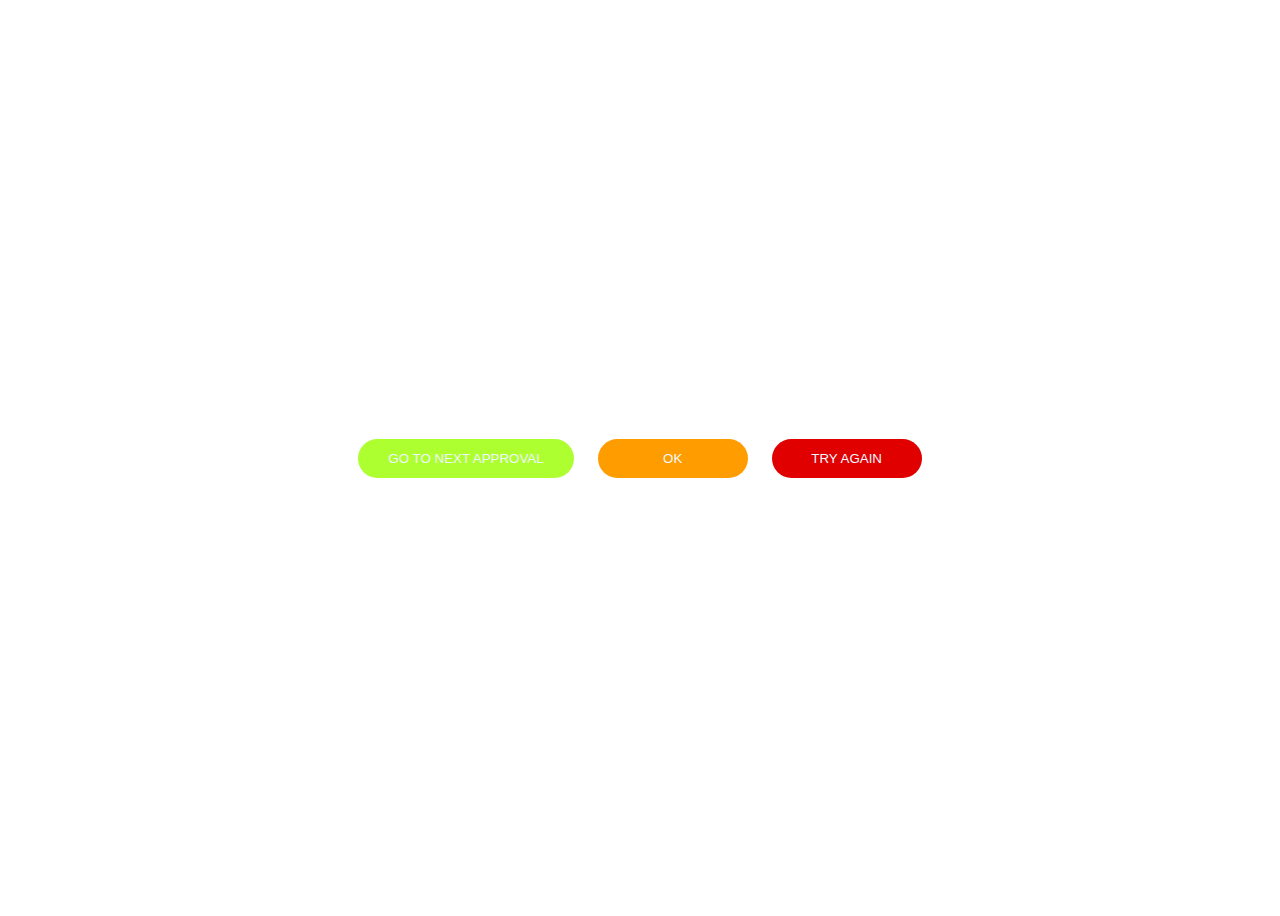
<file: Bem_CSS/index.html>
<!DOCTYPE html>
<html lang="en">
<head>
    <meta charset="UTF-8">
    <meta name="viewport" content="width=device-width, initial-scale=1.0">
    <title>Document</title>
    <link rel="stylesheet" href="style.css">
</head>
<body>

    <!-- BUTTON -->
    <div>
       <button class="btn btn--success">GO TO NEXT APPROVAL</button>
       <button class="btn btn--warning">OK</button>
       <button class="btn btn--danger">TRY AGAIN</button>
    </div>

</body>
</html>
</file>
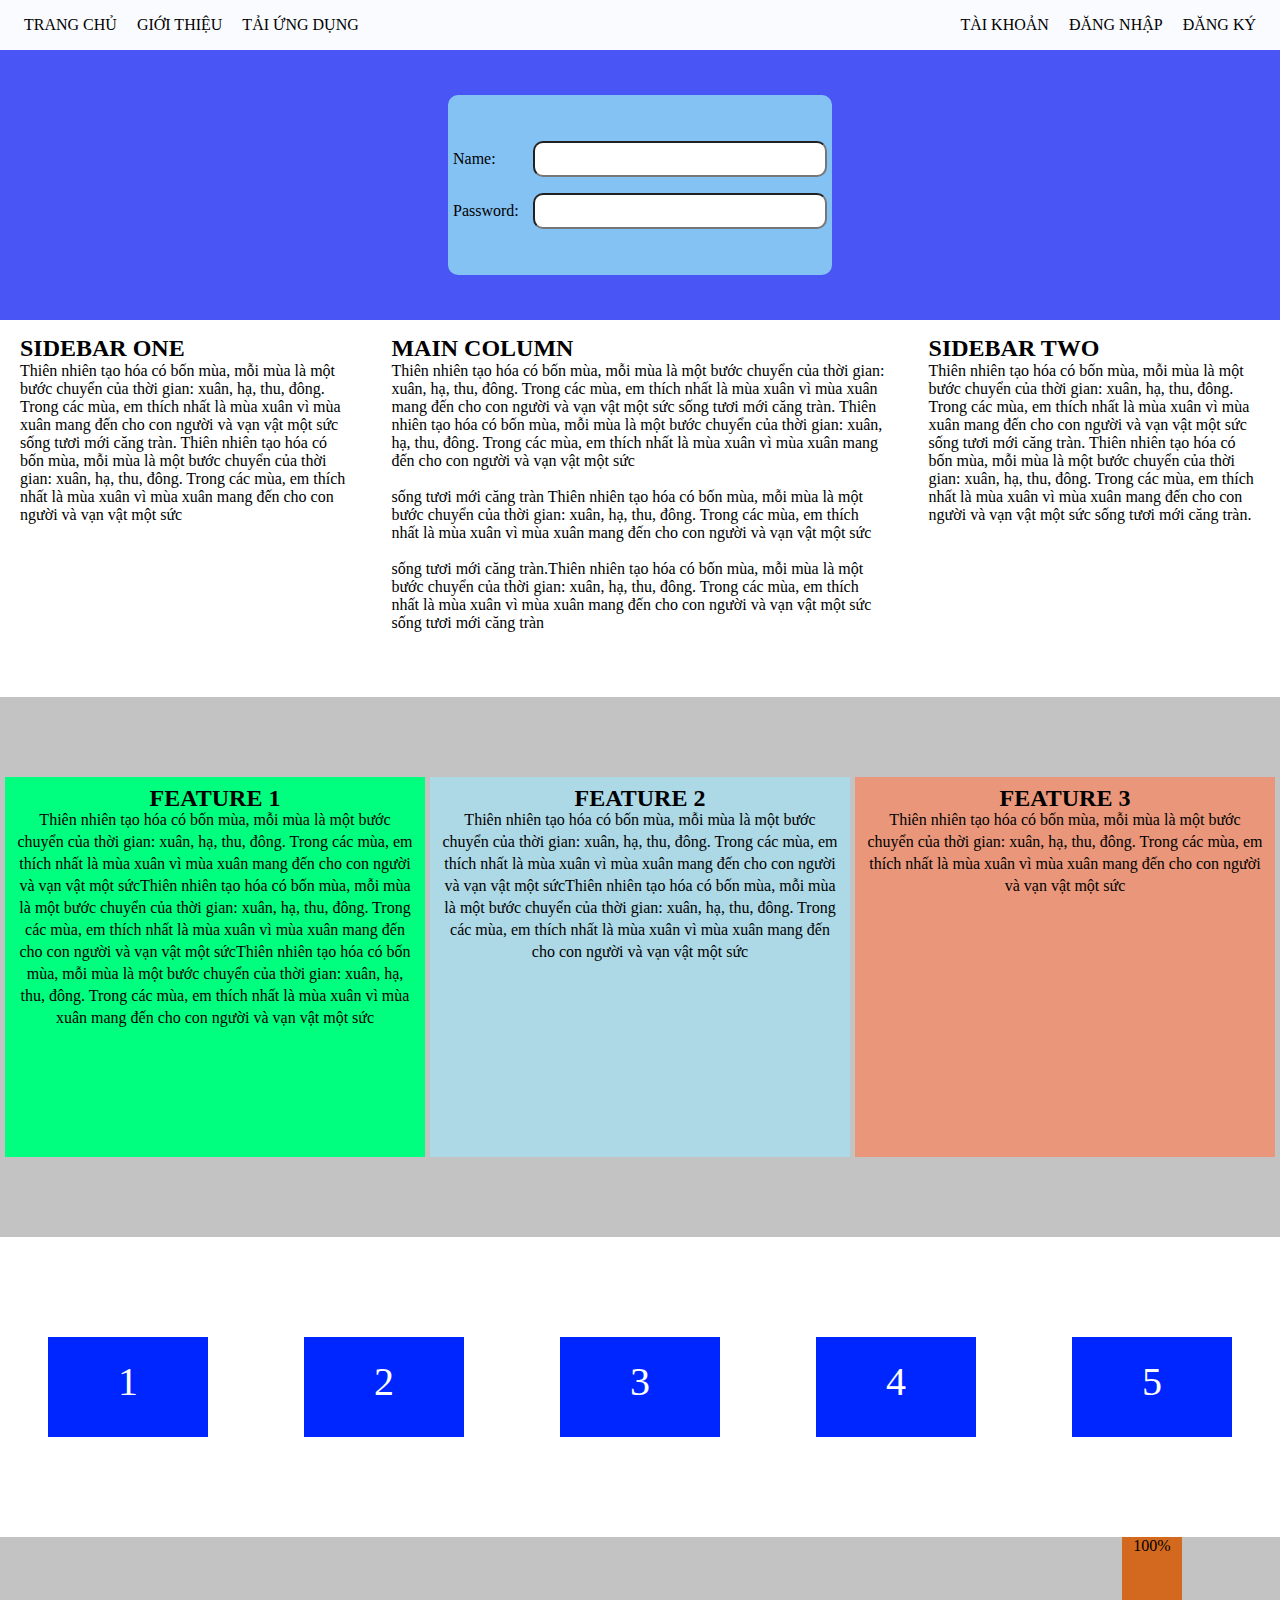
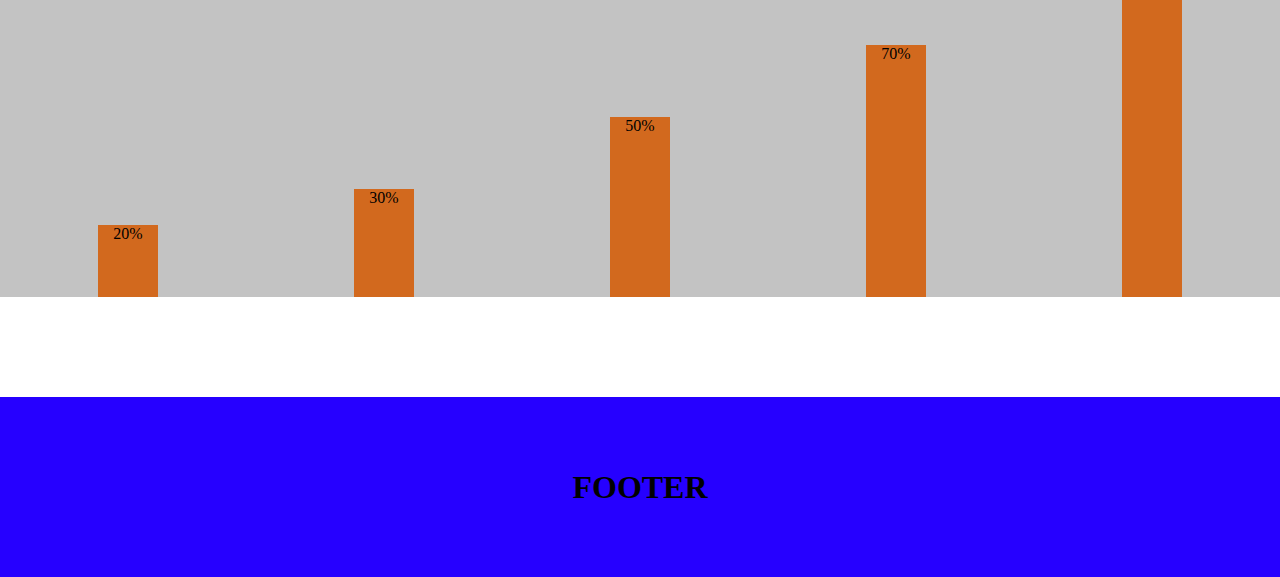
<file: Flexbox_CSS/index.html>
<!DOCTYPE html>
<html lang="en">
<head>
    <meta charset="UTF-8">
    <meta name="viewport" content="width=device-width, initial-scale=1.0">
    <title>FLEXBOX</title>
    <link rel="stylesheet" href="style.css">
</head>
<body>

    <!-- FLEXBOX ( MAIN AXIS LÀ TRỤC CHÍNH,
         MAIN AXIS SẼ NẰM NGANG HOẶC DỌC TÙY VÀO THUỘC TÍNH NHƯNG CHẮC CHẮN SẼ LUÔN VUÔNG GÓC VỚI CROSS AXIS ) -->
         
    <!-- 2 thành phần chính khi sử dụng FLEXBOX: Flex container và Flex item ( flex contaiter là thẻ chứa, flex item tức 
        là nằm trong thẻ flex item còn được gọi là thẻ con ) -->
    <!-- khái niệm của trục: đầu tiên ta có main axis và cross axis, main axis sẽ là trục chính còn cross axis là trục
    luôn vuông góc với trục cross axis  -->
    <!-- tiếp theo là main size và cross size: main size là kích thước có chiều song song với main axis, cross size cũng tương tự -->

    <!-- tiếp theo là main start và main end: đây là thứ sẽ quyết định những flex item đi từ hướng nào 
        nó sẽ đi từ bên main start đổ ra theo chiều viết code ( viết trước hiển thị trước ) -->
    <!-- cross start và cross end cũng tương tự sẽ bắt đầu từ cross start -->
    <!-- FLEX là thuộc tính vô cùng linh động  -->


    <!---------------------------------------------------------------------------------------------------->


    <!-- khi sử dụng display: flex; thì mặc định thuộc tính flex-direction: row;  -->

    <!-- flex-wrap: wrap; sẽ giúp chúng ta có thể xuống dòng nếu muốn, 
        còn flex-wrap: wrap-reverse; sẽ giúp đảo chiều cross start và cross end -->
    
    <!-- flex-basis:...; sẽ giúp chỉnh kích thước tùy vào trục chính main axis ở phương nào và nó sẽ set kích thước
    theo phương hướng đó  -->

    <!-- justify-content:...; sẽ giúp chúng ta chỉnh phương cho flex item cùng hướng với main axis-->
    <!-- align-content:...; sẽ giúp chúng ta chỉnh phương cho flex item nhưng cùng hướng với cross axis -->

    <!-- flex-grow:...; cũng giúp chúng ta căn chỉnh kích thước to ra, nó sẽ cùng phương với trục chính là main axis.
         flex-shrink:...; cũng giống với flex-grow:...; nhưng ngược lại thì nó sẽ thu nhỏ kích thước lại -->

    <!-- flex:..; là cú pháp short-hand bao gồm những thuộc tính flex-basis:..; flex-grow:...; flex-shrink:...; -->


    <!-- LƯU Ý:  flex item nếu để flex: 1; thì khi chỉ 1 ông có thì ông đó sẽ cố chiếm hết phần còn lại
    còn nếu nhiều ông có cùng lúc thì các ông đó sẽ tự động thẳng hàng với nhau -->


    <!-- order:...; sẽ quyết định những flex item nào xuất hiện trước và sau --> 




<!-- NAvBAR -->

<div class="navbar">
    <ul class="nav-list">
        <li class="nav-item">TRANG CHỦ</li>
        <li class="nav-item">GIỚI THIỆU</li>
        <li class="nav-item">TẢI ỨNG DỤNG</li>
    </ul>
    <ul class="nav-list">
        <li class="nav-item">TÀI KHOẢN</li>
        <li class="nav-item">ĐĂNG NHẬP</li>
        <li class="nav-item">ĐĂNG KÝ</li>
    </ul>
</div>
<div class="login-background">
    <div class="form-container">
        <div style="width:100%; padding: 0 5px 0 5px;">
            <div class="form-row">
               <label style="width: 80px;" for="Name" >Name:</label>
               <input class="form-input" type="text" id="name">
            </div>
            <div class="form-row">
               <label style="width: 80px;" for="password" >Password:</label>
               <input class="form-input" type="password" id="password ">
            </div>    
        </div>
    </div>








<!--  -->

    </div>
    <div class="column-layout">
        <div class="column-item sidebar-one">
            <h2>SIDEBAR ONE</h2>
            <p>Thiên nhiên tạo hóa có bốn mùa, mỗi mùa là một bước chuyển của thời gian: xuân, hạ, thu, đông. 
               Trong các mùa, em thích nhất là mùa xuân vì mùa xuân mang đến cho con người và vạn vật một sức
               sống tươi mới căng tràn. Thiên nhiên tạo hóa có bốn mùa, mỗi mùa là một bước chuyển của thời gian: xuân, hạ, thu, đông. 
               Trong các mùa, em thích nhất là mùa xuân vì mùa xuân mang đến cho con người và vạn vật một sức
              </p>
        </div>
        <div class="column-item main-column">
            <h2>MAIN COLUMN</h2>
            <p>Thiên nhiên tạo hóa có bốn mùa, mỗi mùa là một bước chuyển của thời gian: xuân, hạ, thu, đông. 
               Trong các mùa, em thích nhất là mùa xuân vì mùa xuân mang đến cho con người và vạn vật một sức
               sống tươi mới căng tràn. Thiên nhiên tạo hóa có bốn mùa, mỗi mùa là một bước chuyển của thời gian: xuân, hạ, thu, đông. 
               Trong các mùa, em thích nhất là mùa xuân vì mùa xuân mang đến cho con người và vạn vật một sức </p><br>

           <p> sống tươi mới căng tràn Thiên nhiên tạo hóa có bốn mùa, mỗi mùa là một bước chuyển của thời gian: xuân, hạ, thu, đông. 
               Trong các mùa, em thích nhất là mùa xuân vì mùa xuân mang đến cho con người và vạn vật một sức </p><br>

          </p> sống tươi mới căng tràn.Thiên nhiên tạo hóa có bốn mùa, mỗi mùa là một bước chuyển của thời gian: xuân, hạ, thu, đông. 
               Trong các mùa, em thích nhất là mùa xuân vì mùa xuân mang đến cho con người và vạn vật một sức
               sống tươi mới căng tràn <p>
        </div>
        <div class="column-item sidebar-two">
            <h2>SIDEBAR TWO</h2>
            <p>Thiên nhiên tạo hóa có bốn mùa, mỗi mùa là một bước chuyển của thời gian: xuân, hạ, thu, đông. 
               Trong các mùa, em thích nhất là mùa xuân vì mùa xuân mang đến cho con người và vạn vật một sức
               sống tươi mới căng tràn. Thiên nhiên tạo hóa có bốn mùa, mỗi mùa là một bước chuyển của thời gian: xuân, hạ, thu, đông. 
               Trong các mùa, em thích nhất là mùa xuân vì mùa xuân mang đến cho con người và vạn vật một sức
               sống tươi mới căng tràn.</p>
        </div>

    </div>


<!-- FEATURE LAYOUT -->
    <div class="feature-background" style="margin: 50px 0 0 0;">
      
           <div class="feature item-left">
            <h2> FEATURE 1</h2>
            <p>Thiên nhiên tạo hóa có bốn mùa, mỗi mùa là một bước chuyển của thời gian: xuân, hạ, thu, đông. 
                Trong các mùa, em thích nhất là mùa xuân vì mùa xuân mang đến cho con người và vạn vật một sứcThiên nhiên tạo hóa có bốn mùa, mỗi mùa là một bước chuyển của thời gian: xuân, hạ, thu, đông. 
                Trong các mùa, em thích nhất là mùa xuân vì mùa xuân mang đến cho con người và vạn vật một sứcThiên nhiên tạo hóa có bốn mùa, mỗi mùa là một bước chuyển của thời gian: xuân, hạ, thu, đông. 
                Trong các mùa, em thích nhất là mùa xuân vì mùa xuân mang đến cho con người và vạn vật một sức</p>
           </div>
           <div class="feature item-center">
            <h2>FEATURE 2</h2>
            <p>Thiên nhiên tạo hóa có bốn mùa, mỗi mùa là một bước chuyển của thời gian: xuân, hạ, thu, đông. 
                Trong các mùa, em thích nhất là mùa xuân vì mùa xuân mang đến cho con người và vạn vật một sứcThiên nhiên tạo hóa có bốn mùa, mỗi mùa là một bước chuyển của thời gian: xuân, hạ, thu, đông. 
                Trong các mùa, em thích nhất là mùa xuân vì mùa xuân mang đến cho con người và vạn vật một sức</p>
           </div>
           <div class="feature item-right">
            <h2>FEATURE 3</h2>
            <p>Thiên nhiên tạo hóa có bốn mùa, mỗi mùa là một bước chuyển của thời gian: xuân, hạ, thu, đông. 
                Trong các mùa, em thích nhất là mùa xuân vì mùa xuân mang đến cho con người và vạn vật một sức</p>
           </div> 
    </div>



<!-- WRAP -->
    <div class="wrap-layout">
        <div class="wrap-layout-item">1</div>
        <div class="wrap-layout-item">2</div>
        <div class="wrap-layout-item">3</div>
        <div class="wrap-layout-item">4</div>
        <div class="wrap-layout-item">5</div>
    </div>



    <!-- CHART LAYOUT -->

    <div class="background-chart" style="margin-top: 100px;">
        <div class="chart-item" style="--percent: 20%">20%</div>
        <div class="chart-item" style="--percent: 30%">30%</div>
        <div class="chart-item" style="--percent: 50%">50%</div>
        <div class="chart-item" style="--percent: 70%">70%</div>
        <div class="chart-item" style="--percent: 100%">100%</div>
    </div>


   <div class="footer">
     <h1>FOOTER</h1>
   </div>
      







    
</body>
</html>
</file>
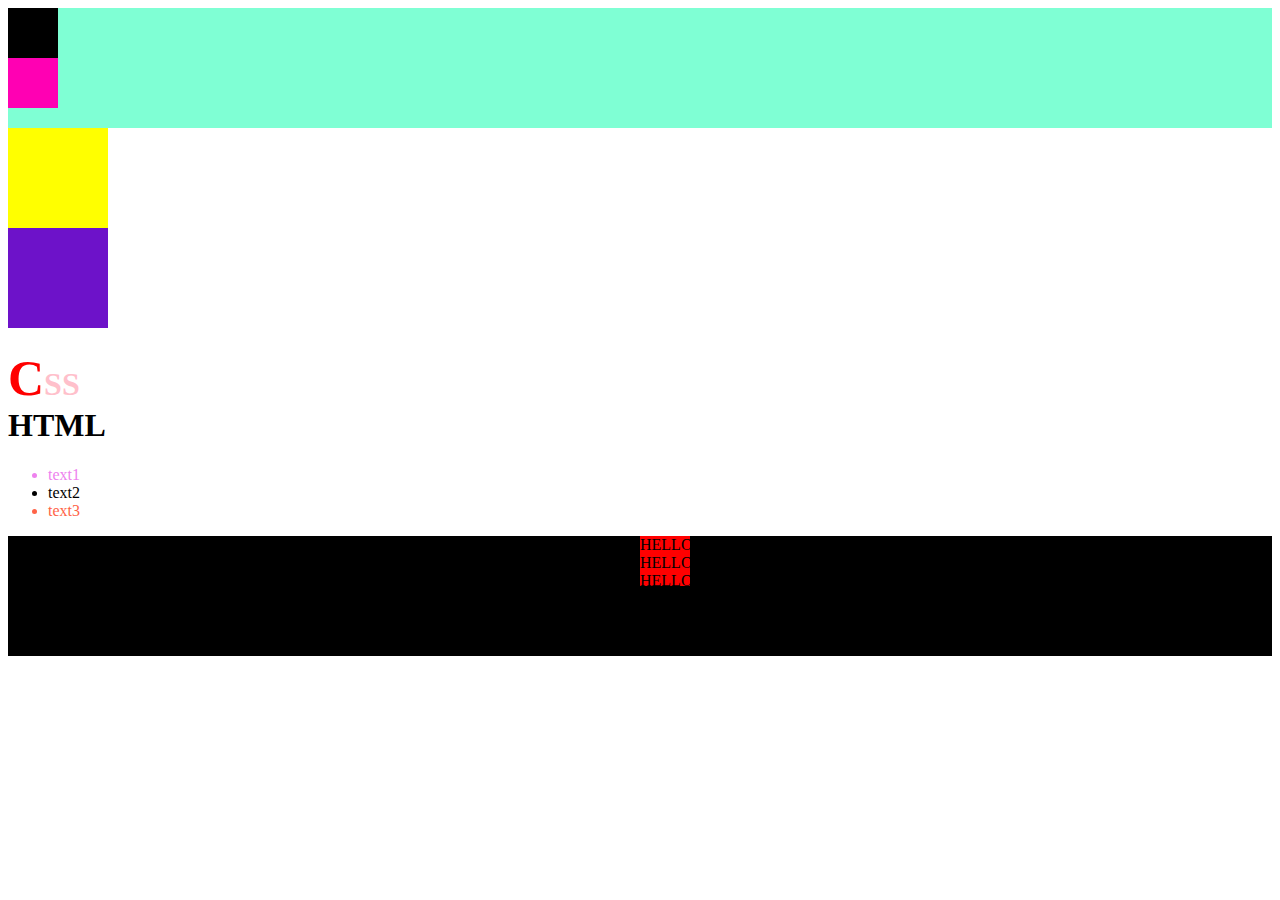
<file: Function_Atrributes CSS/index.html>
<!DOCTYPE html>
<html lang="en">
<head>
    <meta charset="UTF-8">
    <meta name="viewport" content="width=device-width, initial-scale=1.0">
    <title>Function Attributes CSS</title>
    <link rel="stylesheet" href="style.css">
</head>
<body>
    <!-- CSS FUNCTIONS -->
    <!-- var(), linear-gradient(), rgba(), rgb(), cacl(), attr() -->
    <!-- rgb() khác với rgba() là không tạo được tham số alpha ( tức là màu trong suốt ) -->
    <!-- cacl() dùng để tính toán có thể cộng trừ nhân chia thêm cho kích thước đã định sẵn 
    có thể dùng để tính toán bằng giá trị tuyệt đối với tương đối-->

    <div class="box">
    </div>



    <!-- CSS pseudo-classes ( class giả ) -->
    <!-- :root, :hover, :active, :frist-child, :last-child -->
    <!-- :hover khi để trỏ chuột vào thì sẽ hiện lên màu giả -->
    <!-- :active cũng như :hover nhưng phải giữ trỏ chuột vào phần đấy thì mới thấy -->
    <!-- :frist-child và last-child là đứa con đầu và cuối, 
    ví dụ như trong 1 tập hợp thì khi sử dụng 2 lớp giả này sẽ cho thẻ đầu tiên và cuối cùng, 
    cho thêm các thuộc tính khác như bình thường  -->


    <!-- CSS pseu-elements ( elements giả ) -->
    <!-- ::before, ::after, ::frist-letter, first-line, ::selection -->
    <!-- ::before và ::after là elements giả, mỗi elements thì chỉ tồn tại được 1 ::before và ::after  -->
    <!-- ::frist-letter và frist-line dùng để thêm thuộc tính cho chữ cái đầu trên 1 dòng hoặc là cả 1 dòng-->
    <!-- ::selection khi set màu cho nó thì bôi chuột vào phàn mình đẫ set màu nó sẽ hiện ra màu đã set -->

    <div class="box2"></div>
    <div class="box3"></div>

   <h1 class="h1">CSS <br>HTML</h1>
   <ul>
    <li>text1</li>
    <li>text2</li>
    <li>text3</li>
</ul>

    <!-- POSITON -->
    <!-- relative, absolute, fixed, sticky -->
    <!-- relative khi cho vào thuộc tính thì nó sẽ là vị trí tương đối sẽ không bị phụ thuộc vào đối tượng khác
    có thể thêm nhiều hướng cho nó như top, bottom,.... CÓ THỂ SỬ DỤNG THUỘC TÍNH NÀY ĐỂ TẠO RA NHIỀU MỤC TRONG MENU 
    TRONG 1 WEBSITE -->

    <!-- - position: absolute;
    sẽ phụ thuộc vào element có thuộc tính position gần nhất.
    Và có thể di chuyển xung quanh element đó. Nếu xung quanh không có thẻ cha nào
    sử dụng position thì thẻ đó sẽ lấy body làm tọa độ, có thể thay đổi vị trí trong thẻ cha di chuyển linh hoạt -->
    <!-- ứng dụng của position là khi bật menu trên website có thể làm lớp mờ đè lên nhưng vẫn thấy bên trong mờ mờ,
     kết hop hợp sử dụng màu rgba() -->

     <!-- positon: fixed;  
    dùng để block thanh header hoặc footer khi lặn chuột xuống để xem thông tin 1 trang web,
     khi đó các phần được fixed sẽ cố định đứng yên và lăn chuột sẽ đi theo lăn chuột -->

     <!-- position- sticky;
    đây là thuộc tính rất hay khi tạo thanh navbar hoặc header nó gần giống với position-fixed nhưng khác
    là khi lăn chuột tới nó thì nó mới đi theo và đứng yên, còn fixed là cố định từ đầu
    LƯU Ý MUỐN CHẠY ĐƯỢC THÊM TRÊN SAFARI THÌ THÊM position: -webkit-sticky; -->



    <div class="box-father">
        <div class="box-child">HELLO HELLO HELLO</div>
    </div>

   
    



















    
</body>
</html>
</file>
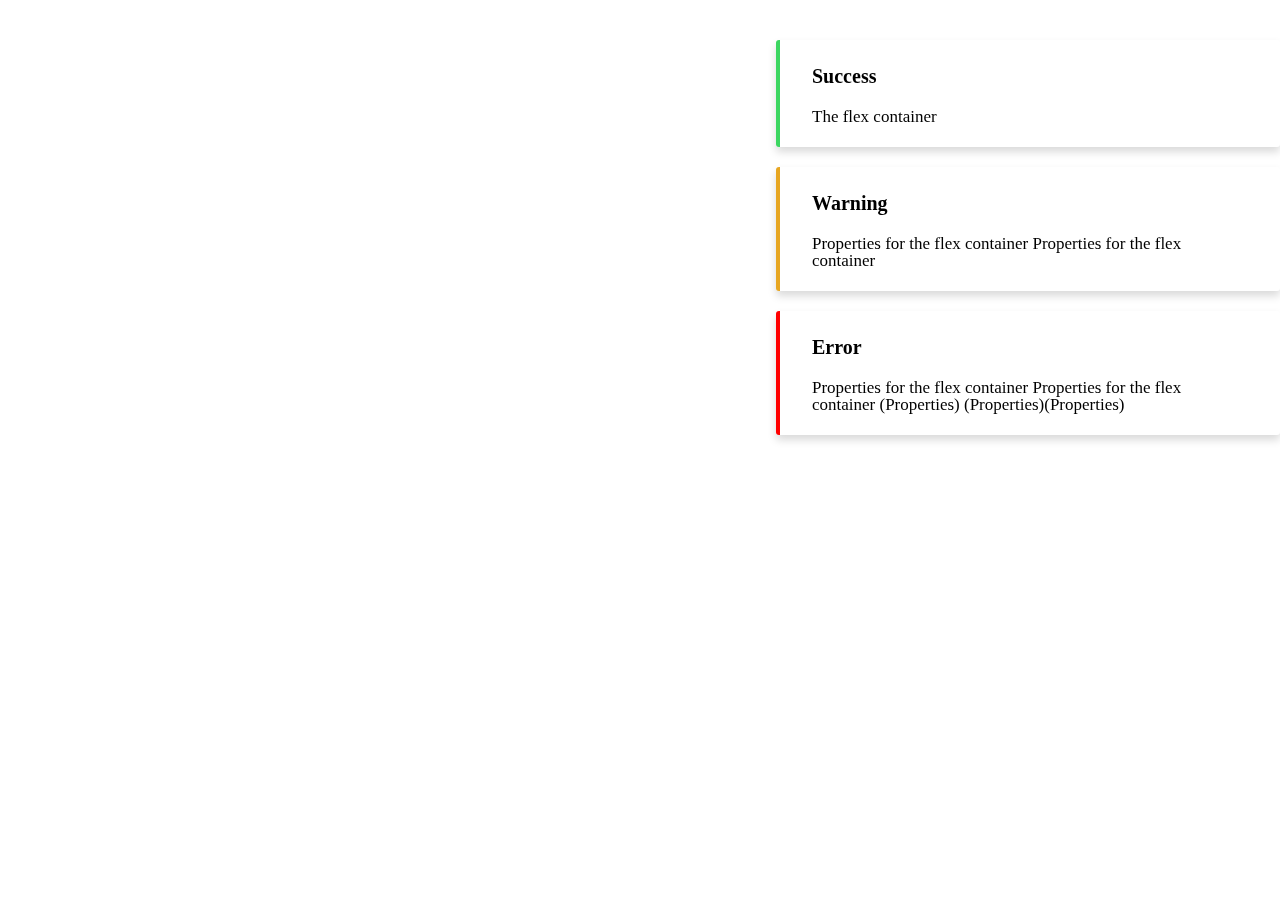
<file: Bem_CSS/index2.html>
<!DOCTYPE html>
<html lang="en">
<head>
    <meta charset="UTF-8">
    <meta name="viewport" content="width=device-width, initial-scale=1.0">
    <title>TOAST MESSAGE UI</title>
    <link rel="stylesheet" href="style2.css">
    <link rel="stylesheet" href="https://cdnjs.cloudflare.com/ajax/libs/font-awesome/6.5.1/css/all.min.css" integrity="sha512-DTOQO9RWCH3ppGqcWaEA1BIZOC6xxalwEsw9c2QQeAIftl+Vegovlnee1c9QX4TctnWMn13TZye+giMm8e2LwA==" crossorigin="anonymous" referrerpolicy="no-referrer" />

</head>
<body>
    <!-- TOAST MESSAGE UI -->
    <div id="toast">
        <div>
            <!-- SUCCESS -->
            <div class="toast toast--success">
                <div class="toast__icon">
                    <i class="fa-solid fa-circle-check"></i>
                </div>
                <div class="toast__body">
                    <h3 class="toast__title">Success</h3>
                    <p class="toast__msg"> The flex container</p>
                </div>
                <div class="toast__close">
                    <i class="fa-solid fa-xmark"></i>
                </div>
            </div>
        </div>
    
        <div>
            
        <div>
            <!-- WARNING -->
            <div class="toast toast--warning">
                <div class="toast__icon">
                    <i class="fa-solid fa-circle-check"></i>
                </div>
                <div class="toast__body">
                    <h3 class="toast__title">Warning</h3>
                    <p class="toast__msg">Properties for the flex container Properties for the flex container</p>
                </div>
                <div class="toast__close">
                    <i class="fa-solid fa-xmark"></i>
                </div>
            </div>
        </div>
    
        <div>
            <!-- ERROR -->
            <div class="toast toast--error">
                <div class="toast__icon">
                    <i class="fa-solid fa-circle-check"></i>
                </div>
                <div class="toast__body">
                    <h3 class="toast__title">Error</h3>
                    <p class="toast__msg">Properties for the flex container Properties for the flex container (Properties) (Properties)(Properties)</p>
                </div>
                <div class="toast__close">
                    <i class="fa-solid fa-xmark"></i>
                </div>
            </div>
        </div>
    </div>
    
</body>
</html>
</file>
<file: Bem_CSS/style.css>
body{
    min-height: 100vh;
    display: flex;
}
body > div {
    margin: auto;
}
   
   /* BLOCK */
   /* BUTTON */
.btn{
   background-color: transparent;
   outline: none;
   border: none;
   border-radius: 30px;
   padding: 12px 30px; 
   color: aliceblue;
   cursor: pointer;
   min-width: 150px;
}
.btn:hover{
    background-color: black;
}

/* TRICK */

.btn + .btn {
    margin-left: 20px;
}




.btn--success{
    background-color: greenyellow;
}
.btn--warning{
    background-color: rgb(255, 157, 0);
}
.btn--danger{
    background-color: rgb(224, 0, 0);
}
</file>
<file: Flexbox_CSS/style.css>
*{
    margin: 0;
}
body{
    background-color: rgb(255, 255, 255);
}

.navbar{
    min-height: 50px;
    background-color: rgb(250, 251, 254);
    display: flex;
    justify-content: space-between;
}
.nav-list{
    padding-left: 0;
    margin: auto 16px;
}
.nav-item{
  
    list-style: none;
    display: inline-block;
    margin: 0 8px;
}
.login-background{
    width: 100%;
    height: 30vh;
    background-color: rgb(74, 85, 245);
    display: flex;
    justify-content: center;
    align-items: center;
}
.form-container{
    width:30%;
    height: 20vh;
    background-color: rgb(133, 194, 244);
    border-radius: 10px;
    display: flex;
    align-items: center;
   
}
.form-row{
    width: 100%;
    padding: 8px 0;
    display: flex;
    align-items: center;
}
.form-input{
    height: 30px;
    flex: 1;
    border-radius: 10px;
}













.column-layout{
    padding: 15px 0;
    display: flex;
}
.column-item{
    padding: 0 20px;
}
.sidebar-one{
    flex: 2;
}
.main-column{
    flex: 3;
}
.sidebar-two{
    flex: 2;
}









.wrap-layout{
   background-color: rgb(255, 255, 255);
   margin-top: 100px;
   display: flex;
   justify-content: space-around;
   flex-wrap: wrap;
}
.wrap-layout-item{
    
   width: 160px;
   height: 100px;
   text-align: center;
   line-height: 90px;
   background-color: rgb(0, 38, 255);
   color: #fff;
   font-size: 40px;
}






.feature-background{
    width: 100%;
    height: 60vh;
    background-color: rgb(195, 195, 195);
    display: flex;
    justify-content: space-evenly;
    align-items: center;
    flex-wrap: wrap;
}
.feature{
    width: 400px;
    height: 40vh;
    text-align: center;
    line-height: 22px;
    padding: 10px 10px;
}
.item-left{
    background-color: springgreen;
}
.item-center{
    background-color: lightblue;
}
.item-right{
    background-color: darksalmon;
}






.background-chart{
    width: 100%;
    height: 40vh;
    background-color: rgb(195, 195, 195);
    display: flex;
    justify-content: space-around;
    align-items: flex-end;
}
.chart-item{
    width: 60px;
    height: var( --percent );
    background-color: chocolate;
    text-align: center;
    animation: growth ease-in 1s;
}

@keyframes growth{
    from{
        opacity: 0;
        height: calc(var( --percent ) - 50%);
    }
    to{
        opacity: 1;
        height: var( --percent );
    }
}




/* FOOTER */


.footer{
    width: 100%;
    height: 20vh;
    background-color: rgb(38, 0, 255);
    margin-top: 100px;
    display: flex;
    align-items: center;
    justify-content: center;
}
</file>
<file: Function_Atrributes CSS/style.css>
/* CSS FUNCTION, CSS pseudo-classes ( class giả ) 
AND CSS elements ( elements giả ) */

.box{
    width: calc(50% + 50%);
    height: 120px;
    background-color: aquamarine;
}


.box::before{
    content: "";
    display: block;
    width: 50px;
    height: 50px;
    background-color: black;
}
.box::after{
    content: "";
    display: block;
    width: 50px;
    height: 50px;
    background-color: rgb(255, 0, 179);
}



.box2{
    width: 100px;
    height: 100px;
    background-color: yellow;
    
}
.box3{
    width: 100px;
    height: 100px;
    background-color: rgb(109, 18, 201);
    
}

.box2:hover{  
   background-color: black; 
}
.box3:active{
    background-color: chartreuse;
}


.h1::first-letter{
    font-size: 50px;
    color: red;
}
.h1::first-line{
  
    color: pink;
}

li:first-child{
    color: violet;
}
li:last-child{
    color: tomato;
}
::selection{
    color: pink;
}


/* POSITION */
.h1{
  
    left: 200px;
}

/* THẺ CHA CÓ position: relative; nên thẻ con sử dụng position: absolute: sẽ lấy thẻ đó làm thẻ cha vì nó 
sẽ dò thẻ cha gần nhất ! */
.box-father{
    width: 100%;
    height: 120px;
    background-color: black;
    position: relative;
}
.box-child{
    width: 50px;
    height: 50px;
    background-color: red;
    position: absolute;
    top: 0;
    left: 50%;
}
</file>
<file: Bem_CSS/style2.css>
body{
    min-height: 100vh;
    display: flex;
    justify-content: center;
    align-items: center;
    flex-direction: column;

}


/* TOAST MESSAGE UI */

.toast{
    display: flex;
    align-items: center;
    background-color: #fff;
    padding: 5px 0;
    border-radius: 3px;
    border-left: 4px solid;
    box-shadow: 0 5px 8px 0 rgba(0, 0, 0, 0.15);
    margin-top: 20px;
    min-width: 450px;
    max-width: 500px;
    animation: slideInLeft ease 1.5s, FadeOut linear 3s 1s forwards;
}
#toast{
    position: fixed;
    top: 20px;
    right: 0;
}

@keyframes slideInLeft {
    from{
        opacity: 0;
        transform: translateX(100%);
    }
    to{
        opacity: 1;
        transform: translateX(0);
    }
}
@keyframes FadeOut {
    to{
        opacity: 0;
    }
}
 




.toast__body{
    flex-grow: 1;
    
}
.toast__title{
   font-size: 20px;
   
}
.toast__msg{
   line-height: 1;
   font-size: 17px;
}

.toast__icon, .toast__close{
    padding: 0 16px;
}
.toast__icon{
    font-size: 30px;
}

.toast__close{
    font-size: 17px;
    color: rgba(0, 0, 0, 0.3);
    cursor: pointer;
}
.toast__close:hover{
    color: rgb(215, 215, 215);
}





.toast--success{
    border-color: #3CD661; 
}
.toast--success .toast__icon{
    color: #3CD661;
}

.toast--warning{
    border-color: #E7A621 ;
}
.toast--warning .toast__icon{
    color: #E7A621;
}

.toast--error{
    border-color: red;
}
.toast--error .toast__icon{
    color: red;
}
</file>
